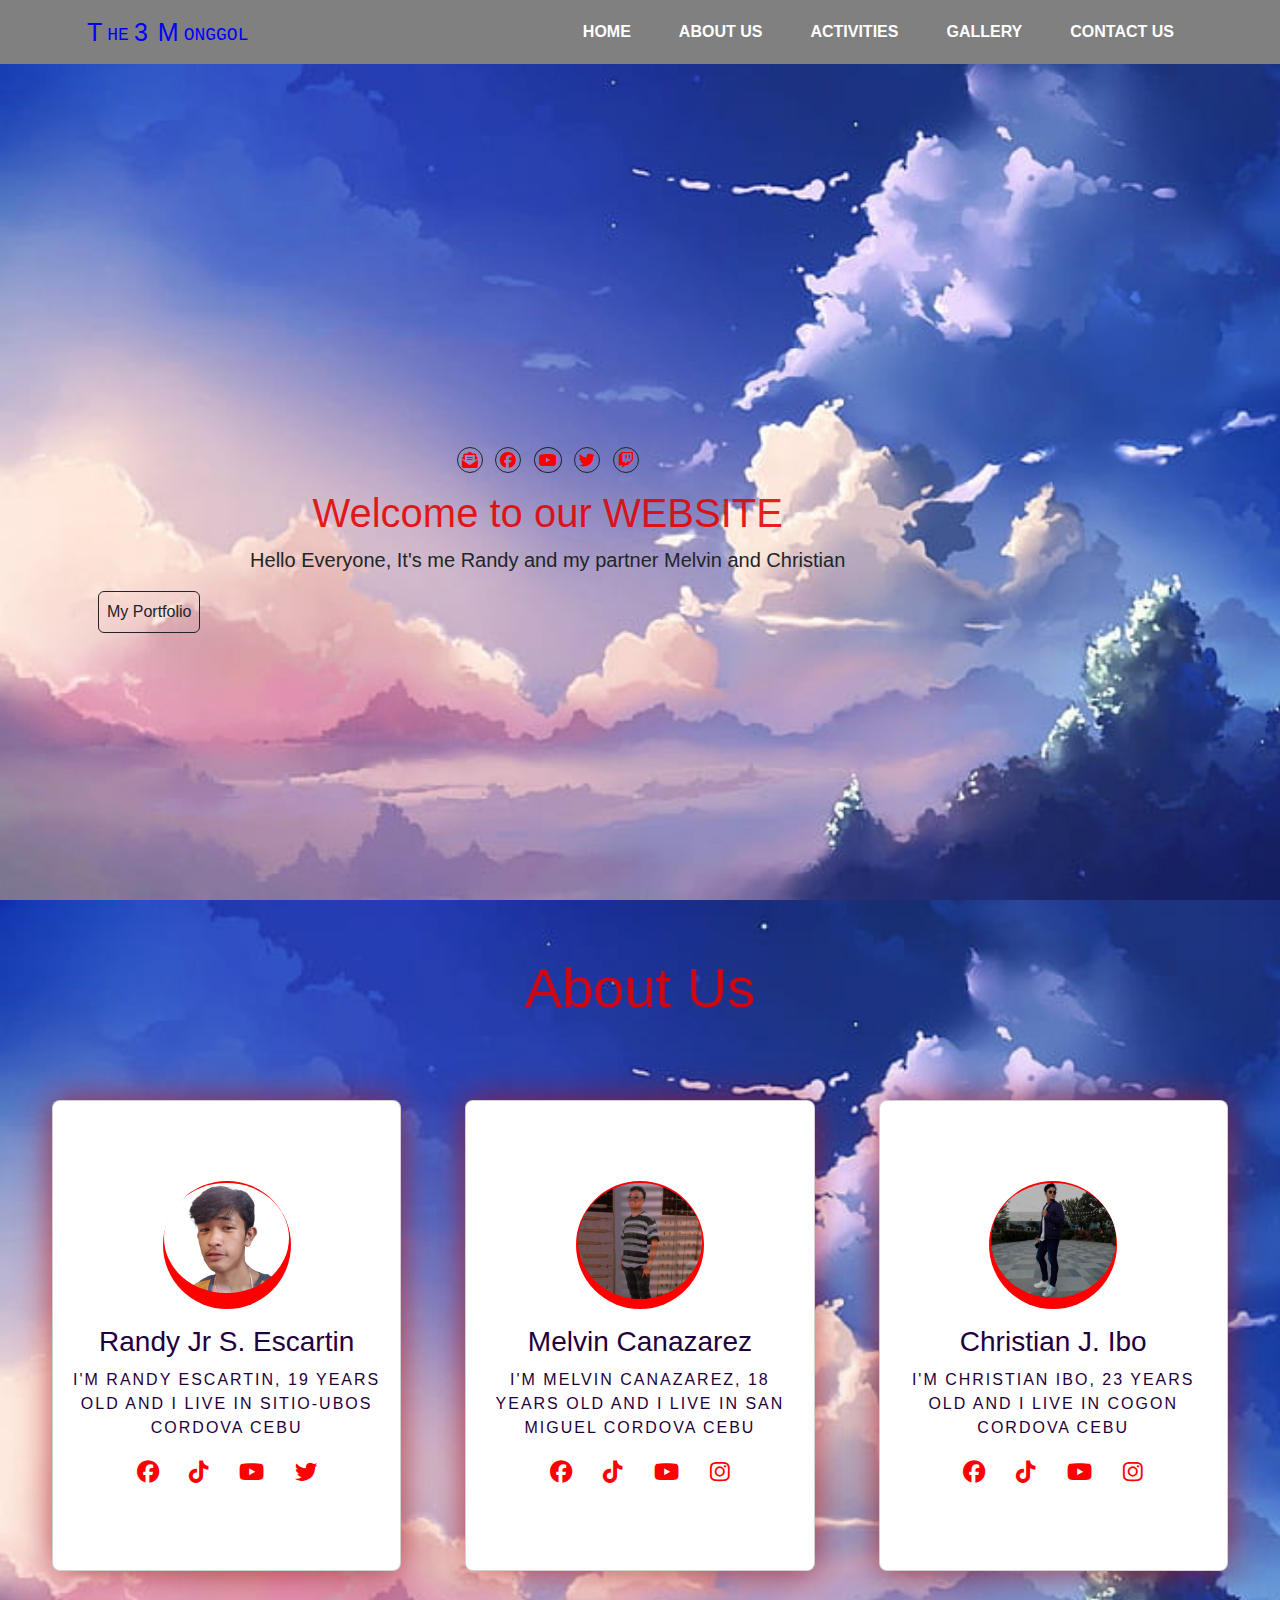
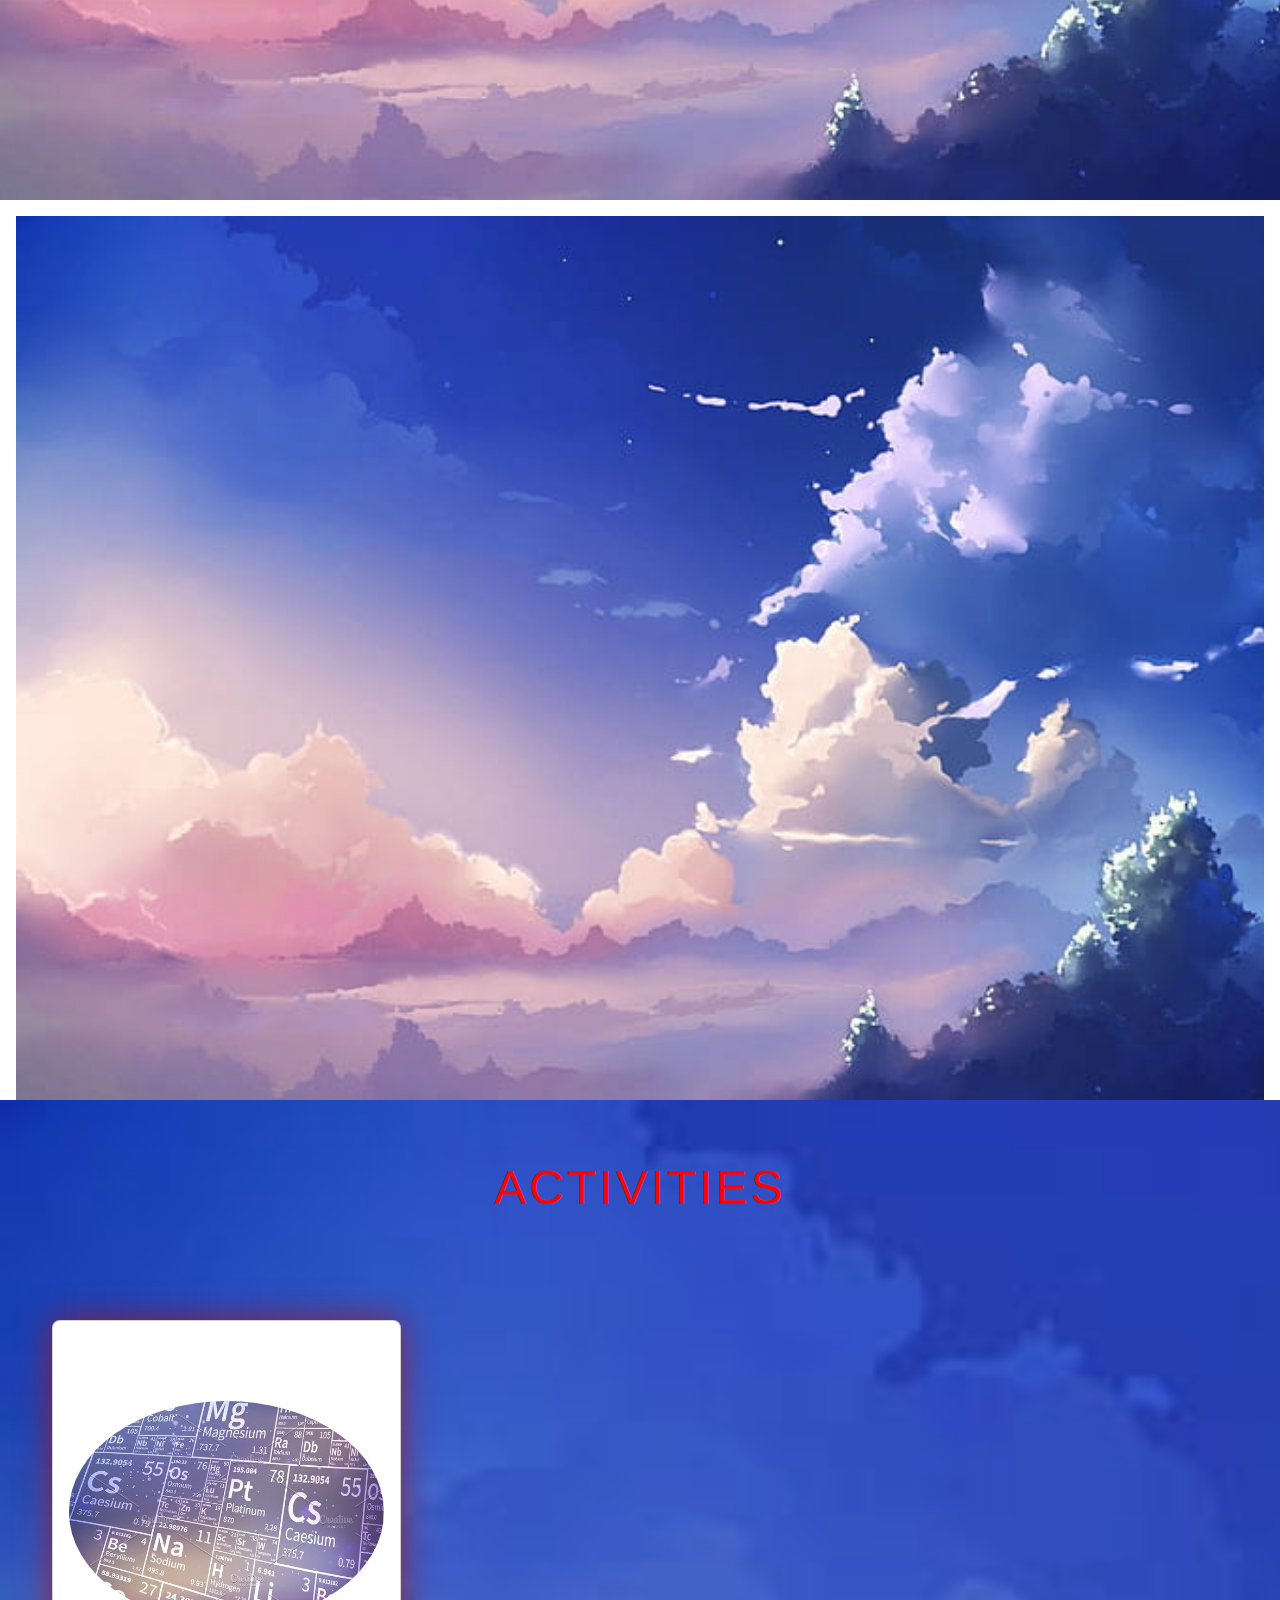
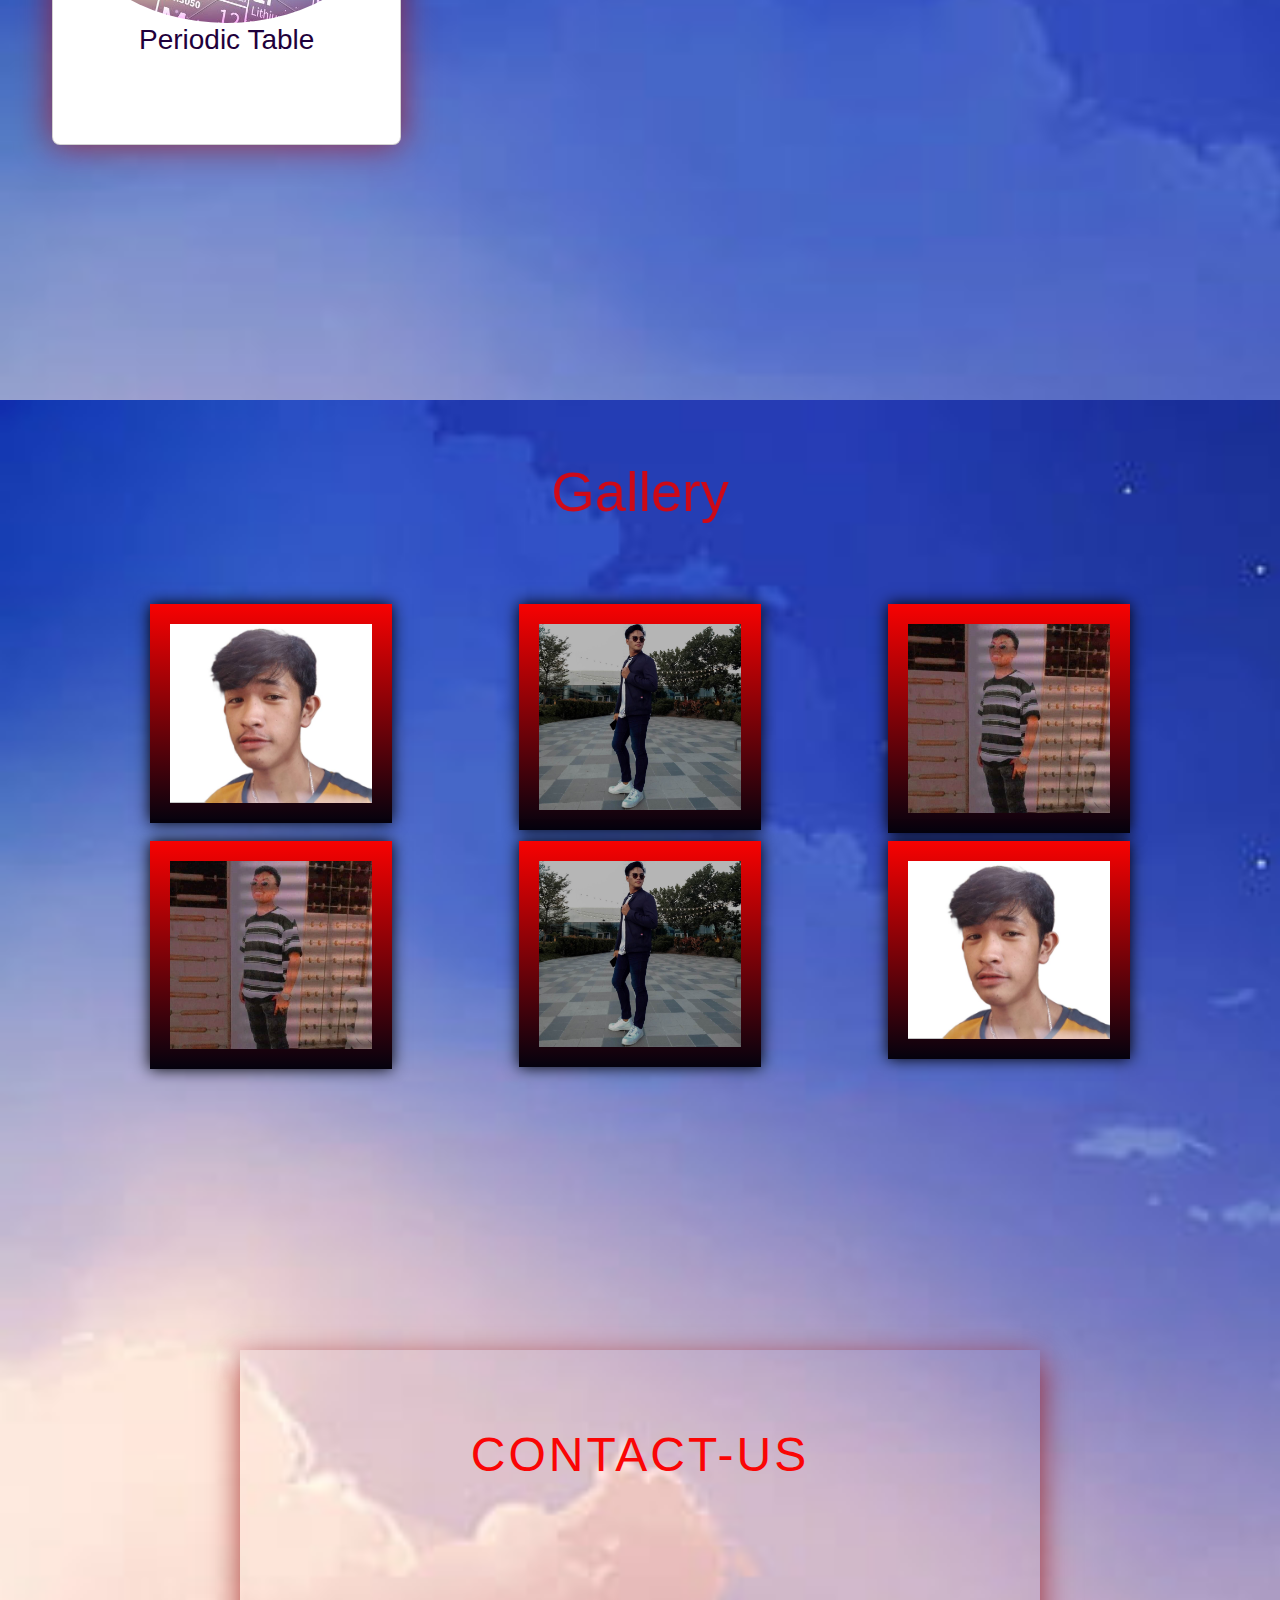
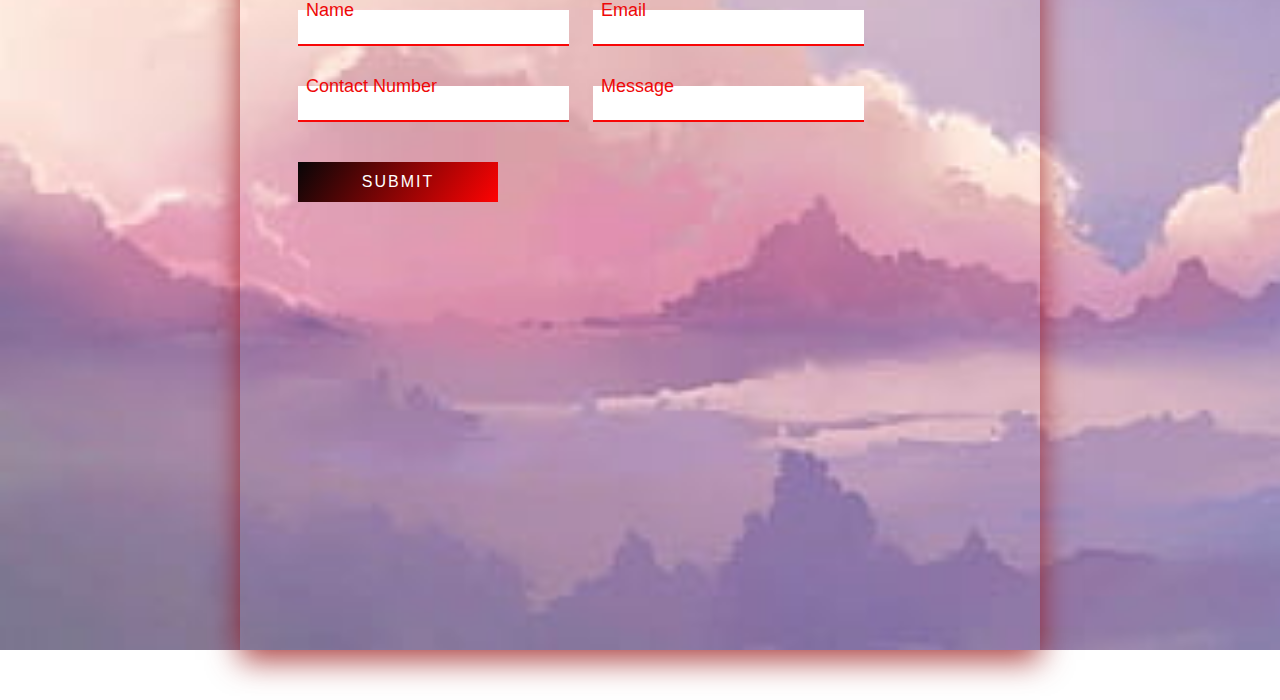
<file: index.html>
<!doctype html>
<html lang="en">
  <head>
    <meta charset="utf-8">
    <meta name="viewport" content="width=device-width, initial-scale=1">
    <title>Portfolio</title>
    <link rel="stylesheet" href="https://cdn.jsdelivr.net/npm/bootstrap@5.3.0-alpha3/dist/css/bootstrap.min.css">
    <link href="https://cdn.jsdelivr.net/npm/bootstrap@5.2.3/dist/css/bootstrap.min.css" rel="stylesheet">
    <link rel="stylesheet" href="css/style.css">
    <link rel="stylesheet" href="https://cdnjs.cloudflare.com/ajax/libs/font-awesome/6.4.0/css/all.min.css">
    <script src="https://cdn.jsdelivr.net/npm/bootstrap@5.2.3/dist/js/bootstrap.bundle.min.js"></script>
  </head>
  <body class="home11">
  <div
    class="masthead"
    style="background-image: url(./img/background.jpg);">
    <nav class="navbar navbar-expand-lg text-uppercase fixed-top">
      <div class="container">
       <a class="navbar-brand font-weight-bold" href="#home"><span>T</span>he<span>3</span><span>M</span>onggol</a>
       <button class="navbar-toggler" type="button" data-bs-toggle="collapse" data-bs-target="#collapsibleNavbar">
        <span class="navbar-toggler-icon"></span>
        </button>
        <div class="collapse navbar-collapse justify-content-end" id="collapsibleNavbar">         
           <div class="navbar-nav text-end">
              <a class="nav-link px-lg-4 rounded" href="#home">Home</a>
              <a class="nav-link px-lg-4 rounded" href="#About">About us</a>
              <a class="nav-link px-lg-4 rounded" href="#Activities"> Activities </a>
              <a class="nav-link px-lg-4 rounded" href="#Gallery">Gallery</a>
              <a class="nav-link px-lg-4 rounded" href="#Contact">Contact us</a>
            </div>
          </div>
        </div>
      </nav>
    
<section id="home" class="home">
  <div class="container">
    <div class="row">
      <div class="col-lg-10 custom-col">
        <ul class="list-inline">
          <li class="list-inline-item">
            <a href="#"><i class="fas fa-envelope-open-text border border-dark rounded-circle p-1"></i></a>
          </li>
          <li class="list-inline-item">
            <a href="#"><i class="fab fa-facebook border border-dark rounded-circle p-1"></i></a>
          </li>
          <li class="list-inline-item">
            <a href="#"><i class="fab fa-youtube border border-dark rounded-circle p-1"></i></a>
          </li>
          <li class="list-inline-item">
            <a href="#"><i class="fab fa-twitter border border-dark rounded-circle p-1"></i></a>
          </li>
          <li class="list-inline-item">
            <a href="#"><i class="fab fa-twitch border border-dark rounded-circle p-1"></i></a>
          </li>
        </ul>

        <h1 class="display-6">Welcome to our WEBSITE</h1>

        <p class="lead">Hello Everyone, It's me Randy and my partner Melvin and Christian</p>

        <div class="d-flex">
          <a href="#portfolio" class="btn btn-outline-dark mr-3 p-2">My Portfolio</a>
        </div>
      </div>
    </div>
  </div>
  </div>  
</section>
<div
class="masthead"
style="background-image: url(./img/background.jpg);">
<section id="About" class="">
  <div class="row row-cols-md-1">
    <h1 class="title"> About Us </h1>
  </div>
  <div class="row">
    <div class="column">
      <div class="card">
        <div class="img-container">
          <img src="img/picture1.jpg">
        </div>
        <h3> Randy Jr S. Escartin </h3>
        <p>i'm Randy Escartin, 19 Years old and I live in Sitio-ubos Cordova Cebu</p>
        <div class="icons">
          <a href="https://www.facebook.com/randyescartinjr.shesh">
            <i class="fab fa-facebook"></i>
          </a>
          <a href="https://www.tiktok.com/@randyescartin16">
            <i class="fab fa-tiktok"></i>
          </a>
          <a href="https://www.youtube.com/@escartinrandyjr.4697">
            <i class="fab fa-youtube"></i>
          </a>
          <a href="https://twitter.com/Randyescartin1">
            <i class="fab fa-twitter"></i>
          </a>
        </div>
      </div>
    </div>
    <div class="column">
      <div class="card">
        <div class="img-container">
          <img src="img/melvin2.jpg">
        </div>
        <h3> Melvin Canazarez </h3>
        <p> I'm Melvin Canazarez, 18 Years old and I live in San Miguel Cordova Cebu</p>
        <div class="icons">
          <a href="https://www.facebook.com/mico.canazares.1">
            <i class="fab fa-facebook"></i>
          </a>
          <a href="#">
            <i class="fab fa-tiktok"></i>
          </a>
          <a href="#">
            <i class="fab fa-youtube"></i>
          </a>
          <a href="#">
            <i class="fab fa-instagram"></i>
          </a>
        </div>
      </div>
    </div>
    <div class="column">
      <div class="card">
        <div class="img-container">
          <img src="img/chan2.jpg">
        </div>
        <h3> Christian J. Ibo </h3>
        <p>I'm Christian Ibo, 23 Years Old and I live in Cogon Cordova Cebu</p>
        <div class="icons">
          <a href="https://www.facebook.com/cj.ibo.58">
            <i class="fab fa-facebook"></i>
          </a>
          <a href="https://www.tiktok.com/@chanjibo">
            <i class="fab fa-tiktok"></i>
          </a>
          <a href="#">
            <i class="fab fa-youtube"></i>
          </a>
          <a href="#">
            <i class="fab fa-instagram"></i>
          </a>
        </div>
      </div>
    </div>
  </div>
</div>
</section>
<section>
  <div
  class="masthead"
  style="background-image: url(./img/background.jpg);">
  </div>
</section>
<div
class="masthead"
style="background-image: url(./img/background.jpg);">
<section id="Activities" class="Activities">
  <div class="row">
    <h1 class="title"> Activities </h1>
  </div>
  <div class="row">
    <div class="column">
      <div class="card">
        <div class="img-container1">
        <a href="periodic.html"><img src="img/periodic.jpg"></a>
        </div>
        <h3> Periodic Table </h3>
      </div>
    </div>
  </div>
</section>
<div
class="masthead"
style="background-image: url(./img/background.jpg);">
<section id="Gallery" class="gallery min-vh-100">
  <div class="row row-cols-md-1">
    <h1 class="title1"> Gallery </h1>
  </div>
<div class="container-lg">
  <div class="row gy-2 row-cols-1 row-cols-sm-2 row-cols-md-3">
    <div class="col">
      <img src="img/picture1.jpg" class="gallery-items" alt="Gallery1">
    </div>
    <div class="col">
      <img src="img/chan2.jpg" class="gallery-items" alt="Gallery1">
    </div>
    <div class="col">
      <img src="img/melvin2.jpg" class="gallery-items" alt="Gallery1">
    </div>
    <div class="col">
      <img src="img/melvin2.jpg" class="gallery-items" alt="Gallery1">
    </div>
    <div class="col">
      <img src="img/chan2.jpg" class="gallery-items" alt="Gallery1">
    </div>
    <div class="col">
      <img src="img/picture1.jpg" class="gallery-items" alt="Gallery1">
    </div>
  </div>
</div>
</section>
<!-- The Modal -->
<div class="modal" id="gallery-items">
  <div class="modal-dialog modal-dialog-centered modal-lg">
    <div class="modal-content">

      <!-- Modal Header -->
      <div class="modal-header">
        <button type="button" class="btn-close" data-bs-dismiss="modal"></button>
      </div>

      <!-- Modal body -->
      <div class="modal-body">
        <img src="img/picture1.jpg" class="modal-img" alt="Modal Image">
      </div>
    </div>
  </div>
</div>
<section id="Contact" class="Contact-Us">
  <h1 class="title"> Contact-us </h1>

  <div class="container">
    <div class="contact-form row">
      <div class="form-field col-lg-5">
        <input id="name" class="input-text" type="text" name="">
        <label for="name" class="label">name</label>
      </div>
      <div class="form-field col-lg-5">
        <input id="email" class="input-text" type="Email" name="">
        <label for="email" class="label">email</label>
      </div>
      <div class="form-field col-lg-5">
        <input id="phone" class="input-text" type="text" name="">
        <label for="phone" class="label">contact number</label>
      </div>
      <div class="form-field col-lg-5">
        <input id="message" class="input-text" type="text" name="">
        <label for="message" class="label">message</label>
      </div>
      <div class="form-field col-lg-3">
        <input class="submit-btn" type="submit" value="submit" name="">
      </div>
    </div>
  </div>
</div>
</section>
</body>
</html>
</file>
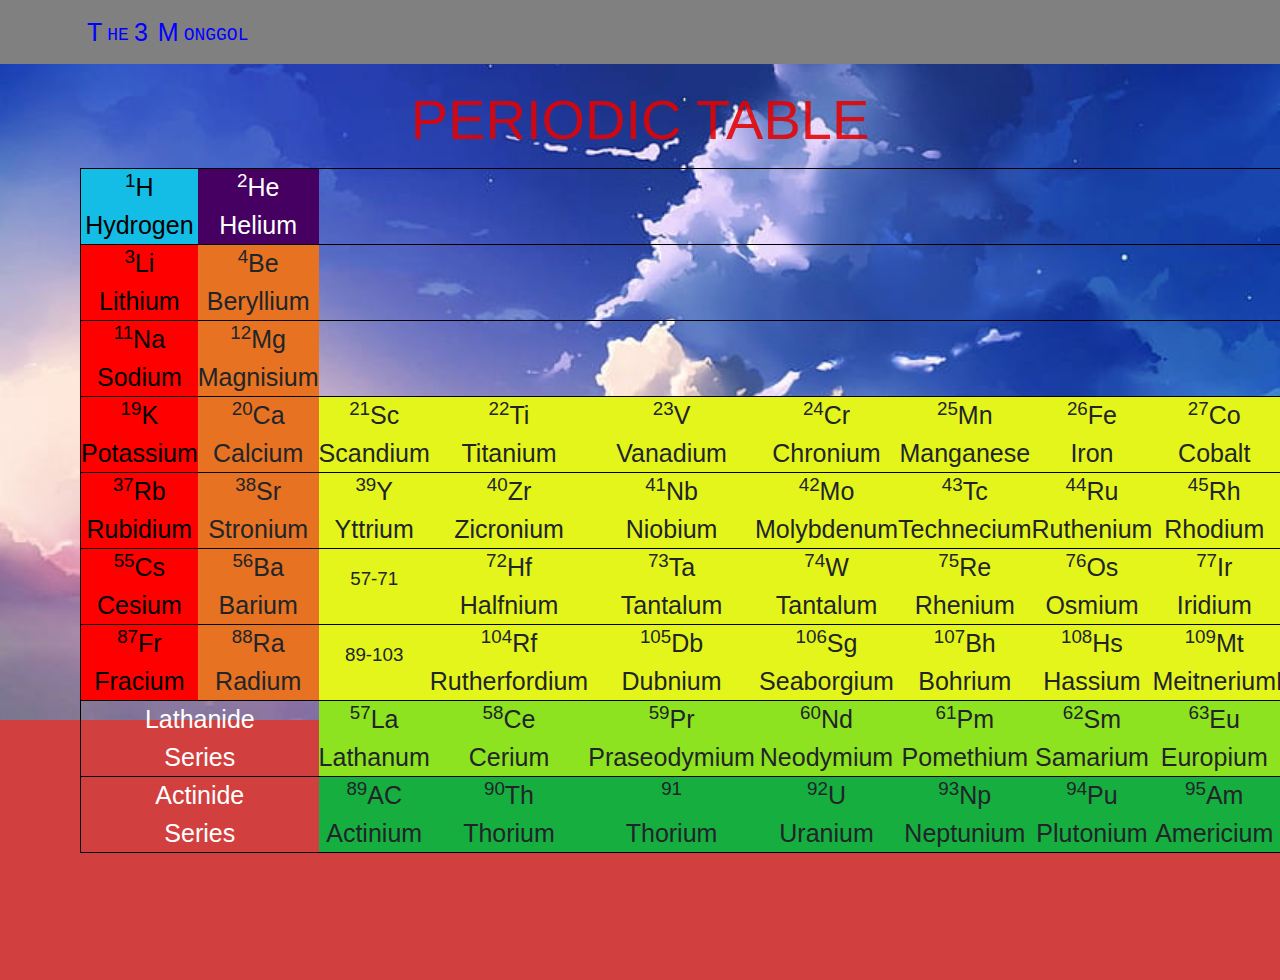
<file: periodic.html>
<!DOCTYPE html>
<html lang="en">
<head>
    <meta charset="UTF-8">
    <meta http-equiv="X-UA-Compatible" content="IE=edge">
    <meta name="viewport" content="width=device-width, initial-scale=1.0">
    <link rel="stylesheet" href="https://cdn.jsdelivr.net/npm/bootstrap@5.3.0-alpha3/dist/css/bootstrap.min.css">
    <link href="https://cdn.jsdelivr.net/npm/bootstrap@5.2.3/dist/css/bootstrap.min.css" rel="stylesheet">
    <link rel="stylesheet" href="css/style.css">
    <link rel="stylesheet" href="https://cdnjs.cloudflare.com/ajax/libs/font-awesome/6.4.0/css/all.min.css">
    <script src="https://cdn.jsdelivr.net/npm/bootstrap@5.2.3/dist/js/bootstrap.bundle.min.js"></script>
    <link rel="stylesheet" href="css/PeriodicT.css">
    <title>Periodic Table</title>
</head>

<body>
    <div
    class="masthead"
    style="background-image: url(./img/background.jpg);">
    <nav class="navbar navbar-expand-lg text-uppercase fixed-top">
      <div class="container">
       <a class="navbar-brand font-weight-bold" href="index.html"><span>T</span>he<span>3</span><span>M</span>onggol</a>
       <button class="navbar-toggler" type="button" data-bs-toggle="collapse" data-bs-target="#collapsibleNavbar">
        <span class="navbar-toggler-icon"></span>
        </button>
      </nav>
    <div
    class="masthead"
    style="background-image: url(./img/background.jpg);">
    <table>
        <thead> 
            <tbody>
             <tr>
                <td class="blue"> <sup>1</sup>H
                <br>
                Hydrogen</td>
                <h1 colspan="16"> PERIODIC TABLE</h1>
                <td class="violet"> <sup>2</sup>He
                 <br>
                Helium</td>
             </tr>         
        </tbody>
            <tr>
                <td class="red"> <sup>3</sup>Li 
                Lithium</td>
                <td class="orange"> <sup>4</sup>Be  Beryllium</td>
                    <td colspan="10" class="cols"></td>
                    <td class="blue1"> <sup>5</sup>B
                        <br>
                        Boron</td>
                   
                    <td class="blue"> <sup>6</sup>C Carbon</td>
                    <td class="blue"> <sup>7</sup>N
                    <br>
                         Nitrogen</td>
                    <td class="blue"> <sup>8</sup>O 
                        <br>
                        Oxygen</td>
                    <td class="violet1"> <sup>9</sup>F 
                        <br>
                        Flourine</td>
                    <td class="violet"> <sup>10</sup>Ne
                        <br>
                         Neon</td>
            </tr>
            <tbody>
                    <tr>
                        <td class="red"> <sup>11</sup>Na 
                        <br>
                        Sodium</td>
                        <td class="orange"> <sup>12</sup>Mg Magnisium</td>
                        <td colspan="10"></td>
                       <td class="yellowgreen"> <sup>13</sup>Ai Aluminum</td>
                       <td class="blue1"> <sup>14</sup>Si 
                        <br>
                        Silicon</td>
                       <td class="blue"> <sup>15</sup>P 
                        <br>
                        Phosphorus</td>
                       <td class="blue"> <sup>16</sup>S 
                        <br>
                    Sulfur</td>
                    <td class="violet1"> <sup>17</sup>Ci 
                        <br>
                        Clorine</td>
                        <td class="violet"> <sup>18</sup>Ar
                            <br>
                            Argon </td>
            </tbody>
                    <tbody>
                       <tr>
                        <td class="red"> <sup>19</sup>K 
                        Potassium</td>
                        <td class="orange"> <sup>20</sup>Ca Calcium</td>
                        <td class="yellow"> <sup>21</sup>Sc 
                         <br>
                        Scandium</td>
                        <td class="yellow"> <sup>22</sup>Ti
                            <br>
                        Titanium</td>
                        <td class="yellow"> <sup>23</sup>V
                            <br>
                        Vanadium</td>
                        <td class="yellow"> <sup>24</sup>Cr 
                        <br>
                        Chronium</td>
                        <td class="yellow"> <sup>25</sup>Mn 
                         <br>
                        Manganese</td>
                        <td class="yellow"> <sup>26</sup>Fe
                        <br>
                        Iron</td>
                        <td class="yellow"><sup>27</sup>Co
                        <br>
                        Cobalt</td>
                        <td class="yellow"> <sup>28</sup>Ni
                        <br>
                        Nickel</td>
                        <td class="yellow"><sup>29</sup>Cu 
                        <br>
                        Copper</td>
                        <td class="yellow"><sup>30</sup>Zn
                        <br>
                        Zinc</td>
                        <td class="yellowgreen"> <sup>31</sup>Ga 
                         <br>
                        Gallium</td>
                        <td class="blue1"> <sup>32</sup>Ge
                            <br>
                        Germanium</td>
                        <td class="blue1"> <sup>33</sup>As
                            <br>
                        Arsenic</td>
                        <td class="blue"> <sup>34</sup>Se 
                            <br>
                           Selenium </td>
                        <td class="violet1"> <sup>35</sup>Br 
                            <br>
                            Bromine</td>
                            <td class="violet"> <sup>36</sup>Kr
                                <br>
                            Krypton</td>
                       </tr> 
                    </tbody>
                    <tbody>
                        <tr>
                            <td class="red"> <sup>37</sup>Rb
                            Rubidium</td>
                            <td class="orange"> <sup>38</sup>Sr Stronium</td> 
                            <td class="yellow"> <sup>39</sup>Y 
                                <br>
                            Yttrium</td>
                            <td class="yellow"> <sup>40</sup>Zr
                                <br>
                            Zicronium</td>
                            <td class="yellow"> <sup>41</sup>Nb
                                <br>
                            Niobium</td>
                            <td class="yellow"> <sup>42</sup>Mo
                                <br>
                            Molybdenum</td>
                            <td class="yellow"> <sup>43</sup>Tc
                                <br>
                            Technecium</td>
                            <td class="yellow"> <sup>44</sup>Ru
                                <br>
                            Ruthenium</td>
                            <td class="yellow"> <sup>45</sup>Rh
                                <br>
                            Rhodium</td>
                            <td class="yellow"> <sup>46</sup>Pd
                                <br>
                            Palladium</td>
                            <td class="yellow"> <sup>47</sup>Ag
                                <br>
                            Silver</td>
                            <td class="yellow"> <sup>48</sup>Cd
                                <br>
                            Cadmium</td>
                            <td class="yellowgreen"> <sup>49</sup>In
                                <br>
                               Indium</td>
                               <td class="yellowgreen"> <sup>50</sup>Sn
                                <br>
                                Tin</td>
                               <td class="blue1"> <sup>51</sup>Sb
                                   <br>
                               Antimony</td>
                               <td class="blue1"> <sup>52</sup>Te
                                   <br>
                                  Tellurium</td>
                               <td class="violet1"> <sup>53</sup>I 
                                   <br>
                                   Iodine</td>
                                   <td class="violet"> <sup>54</sup>Xe
                                       <br>
                                   Xenon</td>
                        </tr> 
                     </tbody>
                     <tbody>
                        <tr>
                            <td class="red"> <sup>55</sup>Cs
                            Cesium</td>
                            <td class="orange"> <sup>56</sup>Ba Barium</td>
                            <td class="yellow"> <sup>57-71</sup>
                                <br>
                             </td>
                                <td class="yellow"> <sup>72</sup>Hf
                                    <br>
                               Halfnium </td>
                                <td class="yellow"> <sup>73</sup>Ta
                                    <br>
                                Tantalum</td>                
                                <td class="yellow"> <sup>74</sup>W
                                    <br>
                                Tantalum</td>
                                <td class="yellow"> <sup>75</sup>Re
                                    <br>
                                Rhenium</td>
                                <td class="yellow"> <sup>76</sup>Os
                                    <br>
                                Osmium</td> 
                                <td class="yellow"> <sup>77</sup>Ir
                                    <br>
                                Iridium</td>
                                <td class="yellow"> <sup>78</sup>Pt
                                    <br>
                                Platinum</td>
                                <td class="yellow"> <sup>79</sup>Au
                                    <br>
                                 Gold</td>
                                 <td class="yellow"> <sup>80</sup>Hg
                                    <br>
                                 Mercury</td> 
                                <td class="yellowgreen"> <sup>81</sup>Ti
                                <br>
                                Thallium</td>
                                <td class="yellowgreen"> <sup>82</sup>Pb
                                <br>
                                Lead</td>
                                <td class="yellowgreen"> <sup>83</sup>Bi
                                 <br>
                                Bismuth</td>
                                <td class="blue1"> <sup>84</sup>Po
                                 <br>
                                 Plonium</td>
                                 <td class="violet1"> <sup>85</sup>At
                                    <br>
                                Astatine</td>
                                <td class="violet"> <sup>86</sup>Rn
                                <br>
                            Radon</td>                      
                        </tr>
                     </tbody>
                     <tbody>
                        <tr>
                            <td class="red"> <sup>87</sup>Fr 
                            Fracium</td>
                            <td class="orange"> <sup>88</sup>Ra Radium</td>
                            <td class="yellow"> <sup>89-103</sup>
                            <br>
                            </td>
                            <td class="yellow"> <sup>104</sup>Rf
                            <br>
                            Rutherfordium</td>
                            <td class="yellow"> <sup>105</sup>Db
                            <br>
                            Dubnium</td>
                            <td class="yellow"> <sup>106</sup>Sg
                            <br>
                            Seaborgium</td>
                            <td class="yellow"> <sup>107</sup>Bh
                            <br>
                            Bohrium</td>
                            <td class="yellow"> <sup>108</sup>Hs
                            <br>
                            Hassium</td>
                            <td class="yellow"> <sup>109</sup>Mt
                            <br>
                            Meitnerium</td>
                            <td class="yellow"> <sup>110</sup>Ds
                             <br>
                           Darmstadium</td>
                             <td class="yellow"> <sup>111</sup>Rg
                             <br>
                            Roentgenium</td>
                            <td class="yellow"> <sup>112</sup>Cn
                            <br>
                            Copernicium</td>
                            <td class="yellowgreen"> <sup>113</sup>Uut
                            <br>
                            Unutrium</td>
                            <td class="yellowgreen"> <sup>114</sup>Fl
                            <br>
                            Flerovium</td>
                            <td class="yellowgreen"> <sup>115</sup>Uup
                            <br>
                            Ununpesium</td>
                            <td class="yellowgreen"> <sup>116</sup>Lv
                            <br>
                            Livermorium</td>
                            <td class="violet1"> <sup>117</sup>Uus
                                <br>
                            Ununsepsium</td>
                            <td class="violet"> <sup>118</sup>Uuo
                            Ununoctium<br>
                        </td>                    
                        </tr>
                     </tbody>
                     <tbody>
                        <tr>
                            <td colspan="2"class="text">Lathanide <br> Series</td>
                           <td class="yellowgreen3"> <sup>57</sup>La 
                            <br>
                            Lathanum</td>
                           <td class="yellowgreen3"> <sup>58</sup>Ce
                            <br> 
                            Cerium</td>
                           <td class="yellowgreen3"> <sup>59</sup>Pr
                            <br>
                            Praseodymium</td>
                           <td class="yellowgreen3"> <sup>60</sup>Nd
                            <br>
                           Neodymium</td>
                           <td class="yellowgreen3"> <sup>61</sup>Pm
                            <br>
                            Pomethium</td>
                           <td class="yellowgreen3"> <sup>62</sup>Sm
                            <br>
                            Samarium</td>
                           <td class="yellowgreen3"> <sup>63</sup>Eu
                            <br>
                            Europium</td>
                           <td class="yellowgreen3"> <sup>64</sup>Gd
                            <br>
                            Gadolinium</td>
                           <td class="yellowgreen3"> <sup>65</sup>Tb
                            <br>
                            </td>
                            <td class="yellowgreen3"> <sup>66</sup>Tb
                                <br>
                             Terbium</td> 
                             <td class="yellowgreen3"> <sup>67</sup>Ho
                                    <br>
                                Holmium</td> 
                             <td class="yellowgreen3"> <sup>68</sup>Er
                                 <br>
                             Erbium</td> 
                            <td class="yellowgreen3"> <sup>69</sup>Tm
                             <br>
                             Thulium</td> 
                            <td class="yellowgreen3"> <sup>70</sup>Yb
                            <br>
                            Ytterbium </td> 
                            <td class="yellowgreen3"> <sup>71</sup>Lu
                             <br>
                            Lutelium</td>                  
                            <td colspan="2"></td>
                        </tr>
                     </tbody>
                     <tbody>
                        <tr>
                                <td colspan="2" class="text">Actinide <br> Series</td>
                                <td class="green3"><sup>89</sup>AC
                                <br>
                                 Actinium</td>
                                <td class="green3"><sup>90</sup>Th
                                <br>
                                 Thorium</td>
                                <td class="green3"><sup>91</sup>
                                    <br>
                               Thorium </td>
                                  <td class="green3"><sup>92</sup>U
                                          <br>
                                Uranium </td>
                                <td class="green3"><sup>93</sup>Np
                                            <br>
                                Neptunium</td>
                                <td class="green3"><sup>94</sup>Pu
                                             <br>
                                Plutonium</td>
                                <td class="green3"><sup>95</sup>Am
                                <br>
                                Americium</td>
                                <td class="green3"><sup>96</sup>Cm 
                                <br>
                                 Curium</td>
                                <td class="green3"><sup>97</sup>Bk
                                <br>
                                Berkelium </td>
                                <td class="green3"><sup>98</sup>Cf
                                <br>
                                Califonium</td>
                                <td class="green3"><sup>99</sup>Es
                                    <br>
                                 Einsteinium</td>
                                <td class="green3"><sup>100</sup>Fm
                                    <br>
                                Fermium</td>
                                  <td class="green3"><sup>101</sup>Md
                                    <br>
                                 Mendelevium</td>
                                  <td class="green3"><sup>102</sup>No
                                    <br>
                                 Nobelium</td>
                                 <td class="green3"><sup>103</sup>Lr
                                    <br>
                                  Lawrencium</td>                        
                            <td colspan="2"></td>
                        </tr>
                     </tbody>
    </table>
    </div>
</body>
</html>
</file>
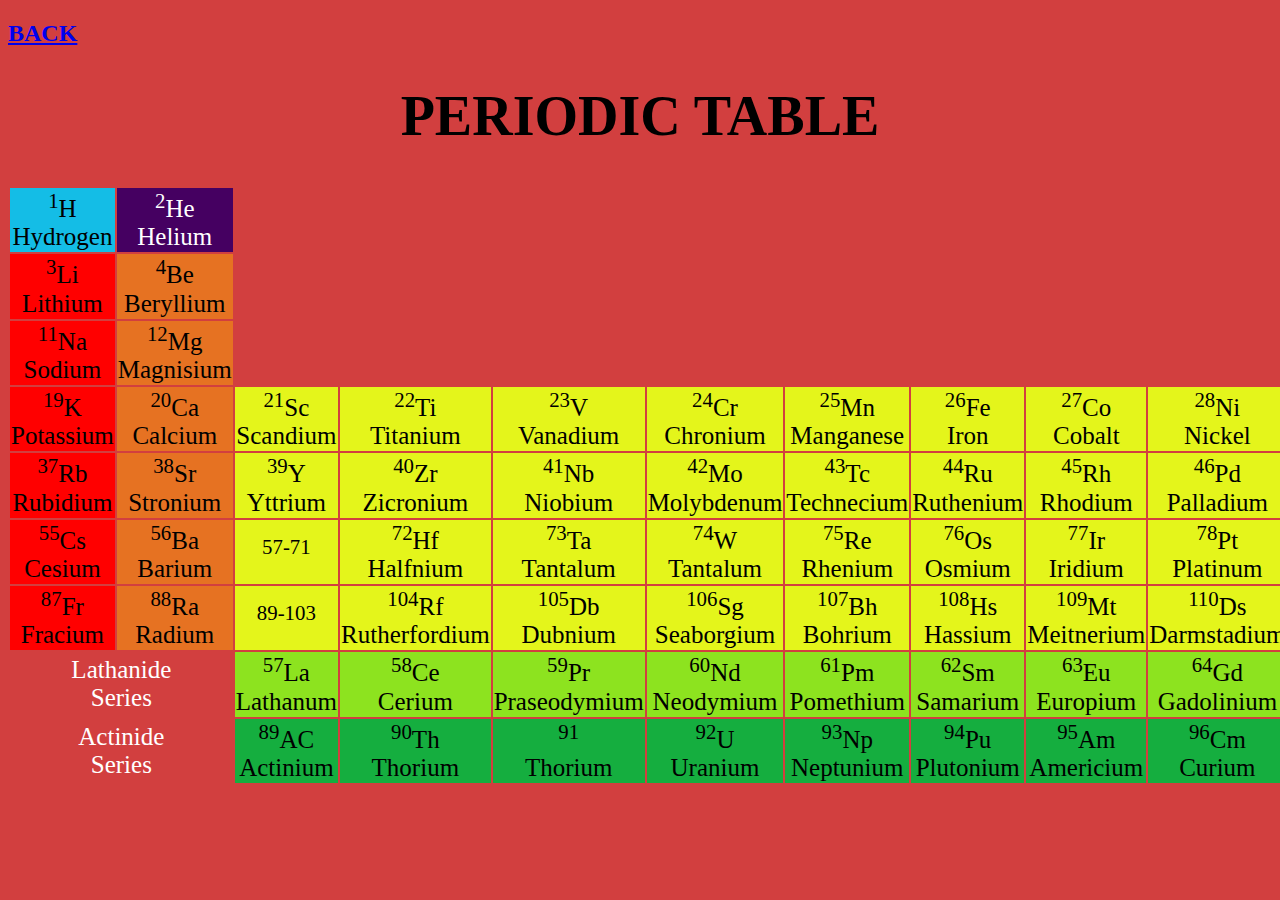
<file: periodicT.html>
<!DOCTYPE html>
<html lang="en">
<head>
    <meta charset="UTF-8">
    <meta http-equiv="X-UA-Compatible" content="IE=edge">
    <meta name="viewport" content="width=device-width, initial-scale=1.0">
    <link rel="stylesheet" href="css/PeriodicT.css">
    <title>Periodic Table</title>
</head>

<body>
    <h2><a class="home" href="index.html">BACK</a></h2>
    <table>
        <thead> 
            <tbody>
             <tr>
                <td class="blue"> <sup>1</sup>H
                <br>
                Hydrogen</td>
                <h1 colspan="16"> PERIODIC TABLE</h1>
                <td class="violet"> <sup>2</sup>He
                 <br>
                Helium</td>
             </tr>         
        </tbody>
            <tr>
                <td class="red"> <sup>3</sup>Li 
                Lithium</td>
                <td class="orange"> <sup>4</sup>Be  Beryllium</td>
                    <td colspan="10" class="cols"></td>
                    <td class="blue1"> <sup>5</sup>B
                        <br>
                        Boron</td>
                   
                    <td class="blue"> <sup>6</sup>C Carbon</td>
                    <td class="blue"> <sup>7</sup>N
                    <br>
                         Nitrogen</td>
                    <td class="blue"> <sup>8</sup>O 
                        <br>
                        Oxygen</td>
                    <td class="violet1"> <sup>9</sup>F 
                        <br>
                        Flourine</td>
                    <td class="violet"> <sup>10</sup>Ne
                        <br>
                         Neon</td>
            </tr>
            <tbody>
                    <tr>
                        <td class="red"> <sup>11</sup>Na 
                        <br>
                        Sodium</td>
                        <td class="orange"> <sup>12</sup>Mg Magnisium</td>
                        <td colspan="10"></td>
                       <td class="yellowgreen"> <sup>13</sup>Ai Aluminum</td>
                       <td class="blue1"> <sup>14</sup>Si 
                        <br>
                        Silicon</td>
                       <td class="blue"> <sup>15</sup>P 
                        <br>
                        Phosphorus</td>
                       <td class="blue"> <sup>16</sup>S 
                        <br>
                    Sulfur</td>
                    <td class="violet1"> <sup>17</sup>Ci 
                        <br>
                        Clorine</td>
                        <td class="violet"> <sup>18</sup>Ar
                            <br>
                            Argon </td>
            </tbody>
                    <tbody>
                       <tr>
                        <td class="red"> <sup>19</sup>K 
                        Potassium</td>
                        <td class="orange"> <sup>20</sup>Ca Calcium</td>
                        <td class="yellow"> <sup>21</sup>Sc 
                         <br>
                        Scandium</td>
                        <td class="yellow"> <sup>22</sup>Ti
                            <br>
                        Titanium</td>
                        <td class="yellow"> <sup>23</sup>V
                            <br>
                        Vanadium</td>
                        <td class="yellow"> <sup>24</sup>Cr 
                        <br>
                        Chronium</td>
                        <td class="yellow"> <sup>25</sup>Mn 
                         <br>
                        Manganese</td>
                        <td class="yellow"> <sup>26</sup>Fe
                        <br>
                        Iron</td>
                        <td class="yellow"><sup>27</sup>Co
                        <br>
                        Cobalt</td>
                        <td class="yellow"> <sup>28</sup>Ni
                        <br>
                        Nickel</td>
                        <td class="yellow"><sup>29</sup>Cu 
                        <br>
                        Copper</td>
                        <td class="yellow"><sup>30</sup>Zn
                        <br>
                        Zinc</td>
                        <td class="yellowgreen"> <sup>31</sup>Ga 
                         <br>
                        Gallium</td>
                        <td class="blue1"> <sup>32</sup>Ge
                            <br>
                        Germanium</td>
                        <td class="blue1"> <sup>33</sup>As
                            <br>
                        Arsenic</td>
                        <td class="blue"> <sup>34</sup>Se 
                            <br>
                           Selenium </td>
                        <td class="violet1"> <sup>35</sup>Br 
                            <br>
                            Bromine</td>
                            <td class="violet"> <sup>36</sup>Kr
                                <br>
                            Krypton</td>
                       </tr> 
                    </tbody>
                    <tbody>
                        <tr>
                            <td class="red"> <sup>37</sup>Rb
                            Rubidium</td>
                            <td class="orange"> <sup>38</sup>Sr Stronium</td> 
                            <td class="yellow"> <sup>39</sup>Y 
                                <br>
                            Yttrium</td>
                            <td class="yellow"> <sup>40</sup>Zr
                                <br>
                            Zicronium</td>
                            <td class="yellow"> <sup>41</sup>Nb
                                <br>
                            Niobium</td>
                            <td class="yellow"> <sup>42</sup>Mo
                                <br>
                            Molybdenum</td>
                            <td class="yellow"> <sup>43</sup>Tc
                                <br>
                            Technecium</td>
                            <td class="yellow"> <sup>44</sup>Ru
                                <br>
                            Ruthenium</td>
                            <td class="yellow"> <sup>45</sup>Rh
                                <br>
                            Rhodium</td>
                            <td class="yellow"> <sup>46</sup>Pd
                                <br>
                            Palladium</td>
                            <td class="yellow"> <sup>47</sup>Ag
                                <br>
                            Silver</td>
                            <td class="yellow"> <sup>48</sup>Cd
                                <br>
                            Cadmium</td>
                            <td class="yellowgreen"> <sup>49</sup>In
                                <br>
                               Indium</td>
                               <td class="yellowgreen"> <sup>50</sup>Sn
                                <br>
                                Tin</td>
                               <td class="blue1"> <sup>51</sup>Sb
                                   <br>
                               Antimony</td>
                               <td class="blue1"> <sup>52</sup>Te
                                   <br>
                                  Tellurium</td>
                               <td class="violet1"> <sup>53</sup>I 
                                   <br>
                                   Iodine</td>
                                   <td class="violet"> <sup>54</sup>Xe
                                       <br>
                                   Xenon</td>
                        </tr> 
                     </tbody>
                     <tbody>
                        <tr>
                            <td class="red"> <sup>55</sup>Cs
                            Cesium</td>
                            <td class="orange"> <sup>56</sup>Ba Barium</td>
                            <td class="yellow"> <sup>57-71</sup>
                                <br>
                             </td>
                                <td class="yellow"> <sup>72</sup>Hf
                                    <br>
                               Halfnium </td>
                                <td class="yellow"> <sup>73</sup>Ta
                                    <br>
                                Tantalum</td>                
                                <td class="yellow"> <sup>74</sup>W
                                    <br>
                                Tantalum</td>
                                <td class="yellow"> <sup>75</sup>Re
                                    <br>
                                Rhenium</td>
                                <td class="yellow"> <sup>76</sup>Os
                                    <br>
                                Osmium</td> 
                                <td class="yellow"> <sup>77</sup>Ir
                                    <br>
                                Iridium</td>
                                <td class="yellow"> <sup>78</sup>Pt
                                    <br>
                                Platinum</td>
                                <td class="yellow"> <sup>79</sup>Au
                                    <br>
                                 Gold</td>
                                 <td class="yellow"> <sup>80</sup>Hg
                                    <br>
                                 Mercury</td> 
                                <td class="yellowgreen"> <sup>81</sup>Ti
                                <br>
                                Thallium</td>
                                <td class="yellowgreen"> <sup>82</sup>Pb
                                <br>
                                Lead</td>
                                <td class="yellowgreen"> <sup>83</sup>Bi
                                 <br>
                                Bismuth</td>
                                <td class="blue1"> <sup>84</sup>Po
                                 <br>
                                 Plonium</td>
                                 <td class="violet1"> <sup>85</sup>At
                                    <br>
                                Astatine</td>
                                <td class="violet"> <sup>86</sup>Rn
                                <br>
                            Radon</td>                      
                        </tr>
                     </tbody>
                     <tbody>
                        <tr>
                            <td class="red"> <sup>87</sup>Fr 
                            Fracium</td>
                            <td class="orange"> <sup>88</sup>Ra Radium</td>
                            <td class="yellow"> <sup>89-103</sup>
                            <br>
                            </td>
                            <td class="yellow"> <sup>104</sup>Rf
                            <br>
                            Rutherfordium</td>
                            <td class="yellow"> <sup>105</sup>Db
                            <br>
                            Dubnium</td>
                            <td class="yellow"> <sup>106</sup>Sg
                            <br>
                            Seaborgium</td>
                            <td class="yellow"> <sup>107</sup>Bh
                            <br>
                            Bohrium</td>
                            <td class="yellow"> <sup>108</sup>Hs
                            <br>
                            Hassium</td>
                            <td class="yellow"> <sup>109</sup>Mt
                            <br>
                            Meitnerium</td>
                            <td class="yellow"> <sup>110</sup>Ds
                             <br>
                           Darmstadium</td>
                             <td class="yellow"> <sup>111</sup>Rg
                             <br>
                            Roentgenium</td>
                            <td class="yellow"> <sup>112</sup>Cn
                            <br>
                            Copernicium</td>
                            <td class="yellowgreen"> <sup>113</sup>Uut
                            <br>
                            Unutrium</td>
                            <td class="yellowgreen"> <sup>114</sup>Fl
                            <br>
                            Flerovium</td>
                            <td class="yellowgreen"> <sup>115</sup>Uup
                            <br>
                            Ununpesium</td>
                            <td class="yellowgreen"> <sup>116</sup>Lv
                            <br>
                            Livermorium</td>
                            <td class="violet1"> <sup>117</sup>Uus
                                <br>
                            Ununsepsium</td>
                            <td class="violet"> <sup>118</sup>Uuo
                            Ununoctium<br>
                        </td>                    
                        </tr>
                     </tbody>
                     <tbody>
                        <tr>
                            <td colspan="2"class="text">Lathanide <br> Series</td>
                           <td class="yellowgreen3"> <sup>57</sup>La 
                            <br>
                            Lathanum</td>
                           <td class="yellowgreen3"> <sup>58</sup>Ce
                            <br> 
                            Cerium</td>
                           <td class="yellowgreen3"> <sup>59</sup>Pr
                            <br>
                            Praseodymium</td>
                           <td class="yellowgreen3"> <sup>60</sup>Nd
                            <br>
                           Neodymium</td>
                           <td class="yellowgreen3"> <sup>61</sup>Pm
                            <br>
                            Pomethium</td>
                           <td class="yellowgreen3"> <sup>62</sup>Sm
                            <br>
                            Samarium</td>
                           <td class="yellowgreen3"> <sup>63</sup>Eu
                            <br>
                            Europium</td>
                           <td class="yellowgreen3"> <sup>64</sup>Gd
                            <br>
                            Gadolinium</td>
                           <td class="yellowgreen3"> <sup>65</sup>Tb
                            <br>
                            </td>
                            <td class="yellowgreen3"> <sup>66</sup>Tb
                                <br>
                             Terbium</td> 
                             <td class="yellowgreen3"> <sup>67</sup>Ho
                                    <br>
                                Holmium</td> 
                             <td class="yellowgreen3"> <sup>68</sup>Er
                                 <br>
                             Erbium</td> 
                            <td class="yellowgreen3"> <sup>69</sup>Tm
                             <br>
                             Thulium</td> 
                            <td class="yellowgreen3"> <sup>70</sup>Yb
                            <br>
                            Ytterbium </td> 
                            <td class="yellowgreen3"> <sup>71</sup>Lu
                             <br>
                            Lutelium</td>                  
                            <td colspan="2"></td>
                        </tr>
                     </tbody>
                     <tbody>
                        <tr>
                                <td colspan="2" class="text">Actinide <br> Series</td>
                                <td class="green3"><sup>89</sup>AC
                                <br>
                                 Actinium</td>
                                <td class="green3"><sup>90</sup>Th
                                <br>
                                 Thorium</td>
                                <td class="green3"><sup>91</sup>
                                    <br>
                               Thorium </td>
                                  <td class="green3"><sup>92</sup>U
                                          <br>
                                Uranium </td>
                                <td class="green3"><sup>93</sup>Np
                                            <br>
                                Neptunium</td>
                                <td class="green3"><sup>94</sup>Pu
                                             <br>
                                Plutonium</td>
                                <td class="green3"><sup>95</sup>Am
                                <br>
                                Americium</td>
                                <td class="green3"><sup>96</sup>Cm 
                                <br>
                                 Curium</td>
                                <td class="green3"><sup>97</sup>Bk
                                <br>
                                Berkelium </td>
                                <td class="green3"><sup>98</sup>Cf
                                <br>
                                Califonium</td>
                                <td class="green3"><sup>99</sup>Es
                                    <br>
                                 Einsteinium</td>
                                <td class="green3"><sup>100</sup>Fm
                                    <br>
                                Fermium</td>
                                  <td class="green3"><sup>101</sup>Md
                                    <br>
                                 Mendelevium</td>
                                  <td class="green3"><sup>102</sup>No
                                    <br>
                                 Nobelium</td>
                                 <td class="green3"><sup>103</sup>Lr
                                    <br>
                                  Lawrencium</td>                        
                            <td colspan="2"></td>
                        </tr>
                     </tbody>
    </table>
</body>
</html>
</file>
<file: css/style.css>
*{
	font-family: 'Josefin Sans', sans-serif;
	padding: 0;
	margin: 0;
	box-sizing: border-box;
}
.masthead {
    background-size: cover;
    min-height: 100vh;
    bottom: 0;
}
html {
    scroll-behavior: smooth;
}
html::-webkit-scrollbar {
    display: none;
}
#main-nav{
    background-color: transparent;
}
section {
    height: 100vh;
}
span {
    background-color: #0c0c0c00;
    font-size: 25px;
    padding: 0.1em 0.2em;
}
.homebody {
    background-image: url(/img/background.jpg);
    

}
.custom-col {
    margin-top: 36%;
}
i {
    color: red;
}
.navbar {
    background-color: grey;
}
.navbar-brand {
    font-family: monospace;
	color: blue;
	font-size: 18px;
}

.nav-link {
    font-size: 1rem;
    font-weight: 800;
    color: white;
    cursor:pointer;
    text-decoration: none;
}

.nav-link:hover {
    text-decoration: none;
	background-color: red;
}
.row {
    display: flex;
    flex-wrap: wrap;
    padding: 2em 1em;
    text-align: center;
}
.column {
    width: 100%;
    padding: 0.5em 1;
}
h1 {
    width: 100%;
    text-align: center;
    font-size: 3.5em;
    color: #e40202e1;
    line-height: 80px;
}
.card {
    box-shadow: 0 0 2.2em #aa0e16c2;
    padding: 3.5em 2em;
    border-radius: 0.5em;
    color: #1f003b;
    cursor: pointer;
    transition: 0.3s;
    background-color: white;
}
.card .img-container {
    width: 8em;
    height: 8em;
    background-color: red;
    padding: 0.1em;
    border-radius: 100%;
    margin: 0 auto 1em auto;
}
.card img{
    width: 1500px;
    border-radius: 50%;
}
.card h3 {
    font-weight: 500;
}
.card p {
    font-weight: 300;
    text-transform: uppercase;
    margin: 0.1em 0 1em 0;
    letter-spacing: 2px;
}
.icons {
    width: 50%;
    min-width: 180px;
    margin: auto;
    display: flex;
    justify-content: space-between;
}
.card a {
    text-decoration: none;
    color: inherit;
    font-size: 1.4em;
}
.card:hover {
    background: linear-gradient(#6045ea, #8567f7);
    color: #ffffff;
}
.card:hover .img-container {
        transform: scale(1.15);
    
}
@media screen and (min-width: 800px) {
    section {
        padding: 1em 7em;
    }
}
@media screen and (min-width: 1000px) {
    section {
        padding: 1em;
    }
    .card {
        padding: 5em 1em;
        align-content: center;
    }
    .column {
        flex: 0 0 33.33%;
        max-width: 33.33%;
        padding: 0 2em;
    }
}
.Contact-Us {
    max-width: 800px;
    margin:  50px auto;
    position: relative;
    box-shadow: 0 10px 30px 0px rgba(145, 5, 5, 0.76);
    padding: 30px;
}
.Contact-Us .title {
    text-transform: uppercase;
    text-align: center;
    letter-spacing: 3px;
    font-size: 3em;
    line-height: 150px;
    padding-bottom: 20px;
    color: #fa0505;
    background: linearGradient(to right, #130302 0%, #fa0511 100%);
}
.contact-form .form-field {
    position: relative;
    margin: 20px 0;
}
.contact-form .input-text {
    display: block;
    width: 100%;
    height: 36px;
    border-width: 0 0 2px 0;
    border-color: #f80707;
    font-size: 18px;
    line-height: 26px;
    font-weight: 400;
}
.contact-form .input-text:focus + .label,
.contact-form .input-text.not-empty + .label{
    transform: translateY(-15px)
}
.contact-form .input-text:focus {
    outline: none;
}
.contact-form .label {
    position: absolute;
    left: 20px;
    bottom: 11px;
    font-size: 18px;
    line-height: 50px;
    font-weight: 400;
    color: #ee0808;
    cursor:  text;
    text-transform: capitalize;
    transition: transform 0.2s ease-in-out;
}
.contact-form .submit-btn {
    display: inline-block;
    background: linear-gradient(125deg, #070607,#ff0303);
    color: #fff;
    text-transform: uppercase;
    letter-spacing: 2px;
    font-size: 16px;
    padding: 8px 16px;
    border: none;
    width: 200px;
    cursor: pointer;
}
.submit-btn:hover {
    background: linear-gradient(#f80202, #04020e);
    color: #ffffff;
}
.submit-btn:hover {
    transform: scale(1.15);
}
.Activities .title{
    text-transform: uppercase;
    text-align: center;
    letter-spacing: 3px;
    font-size: 3em;
    line-height: 80px;
    padding-bottom: 20px;
    color: #fa0505;
    background: linearGradient(to right, #130302 0%, #fa0511 100%);
    display: block;
}
.gallery {
    padding: 20px 1px;
}
img{
    max-width: 100%;
}
.gallery img{
    background: linear-gradient(#f80202, #04020e);
    padding: 20px;
    width: 70%;
    box-shadow: 0px 0px 15px rgb(0, 0, 0);
    cursor: pointer;
}
#gallery-popup .modal-img {
    width: 50%;
}
#gallery-items .modal-img {
    width: 50%;
}
</file>
<file: css/PeriodicT.css>
body {
    background-color: rgba(197, 5, 5, 0.767);
}
table,thead,tbody,tr,td {
    border: 1px solid black; 
    text-align: center;
}
table {
    border: 1px solid white;
    border: none;   
}
td {
    width: 100px;
    height: 100%px;
    border-collapse: collapse;
    font-size: 25px;
    border: none;
}
.blue {
    background-color: #14BDE6;
    color: black;
}
.violet {
    background-color:   #450061;
    color: white;   
}
.violet1 {
    background-color: #B1B6E4;
}
.red {
    background-color:   #ff0000;
    color: black;
}
.orange {
    background-color: #E67222 ;
}
.yellow {
    background-color: white;
}
.blue1 {
    background-color: #90EFF9 ;
}
.yellowgreen {
    background-color: #71BF44;
}
.yellow {
    background-color: #E4F51B;
}
.yellowgreen3 {
    background-color: #8DE31F;
}
.green3 {
    background-color: #15AE3F;
}
.text {
    border: 1px solid white;
    color: white;
    border: none;
}
h1 {
    text-align: center;
    width: 100%;
    font-size: 3.5em
}
h3 {
    width: 100%;
    font-size: 3.5em;
    color: #e40202e1;
    line-height: 80px;
    box-sizing: border-box;
}
.masthead {
	background-repeat: no-repeat;
	background-size: cover;
	background-attachment: fixed;
    background-size: 100%;
    padding: 40px;
}
</file>
